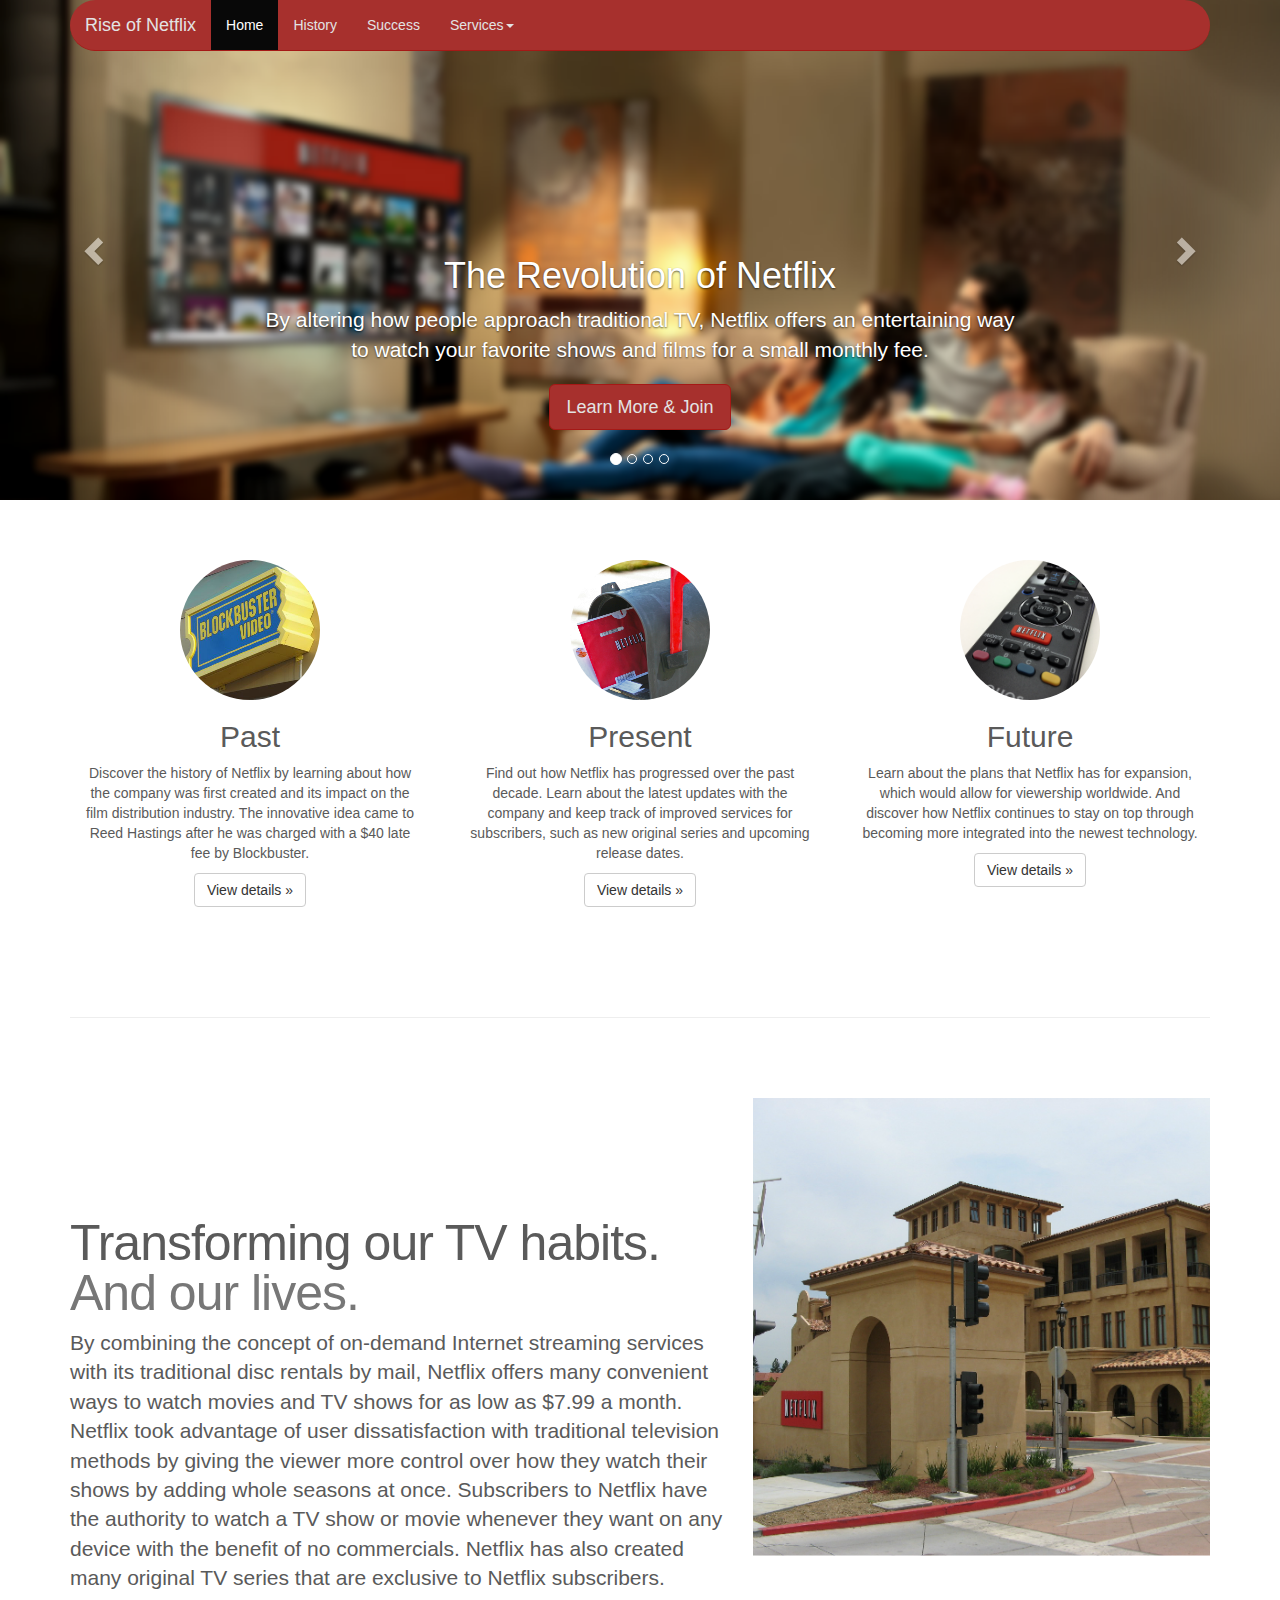
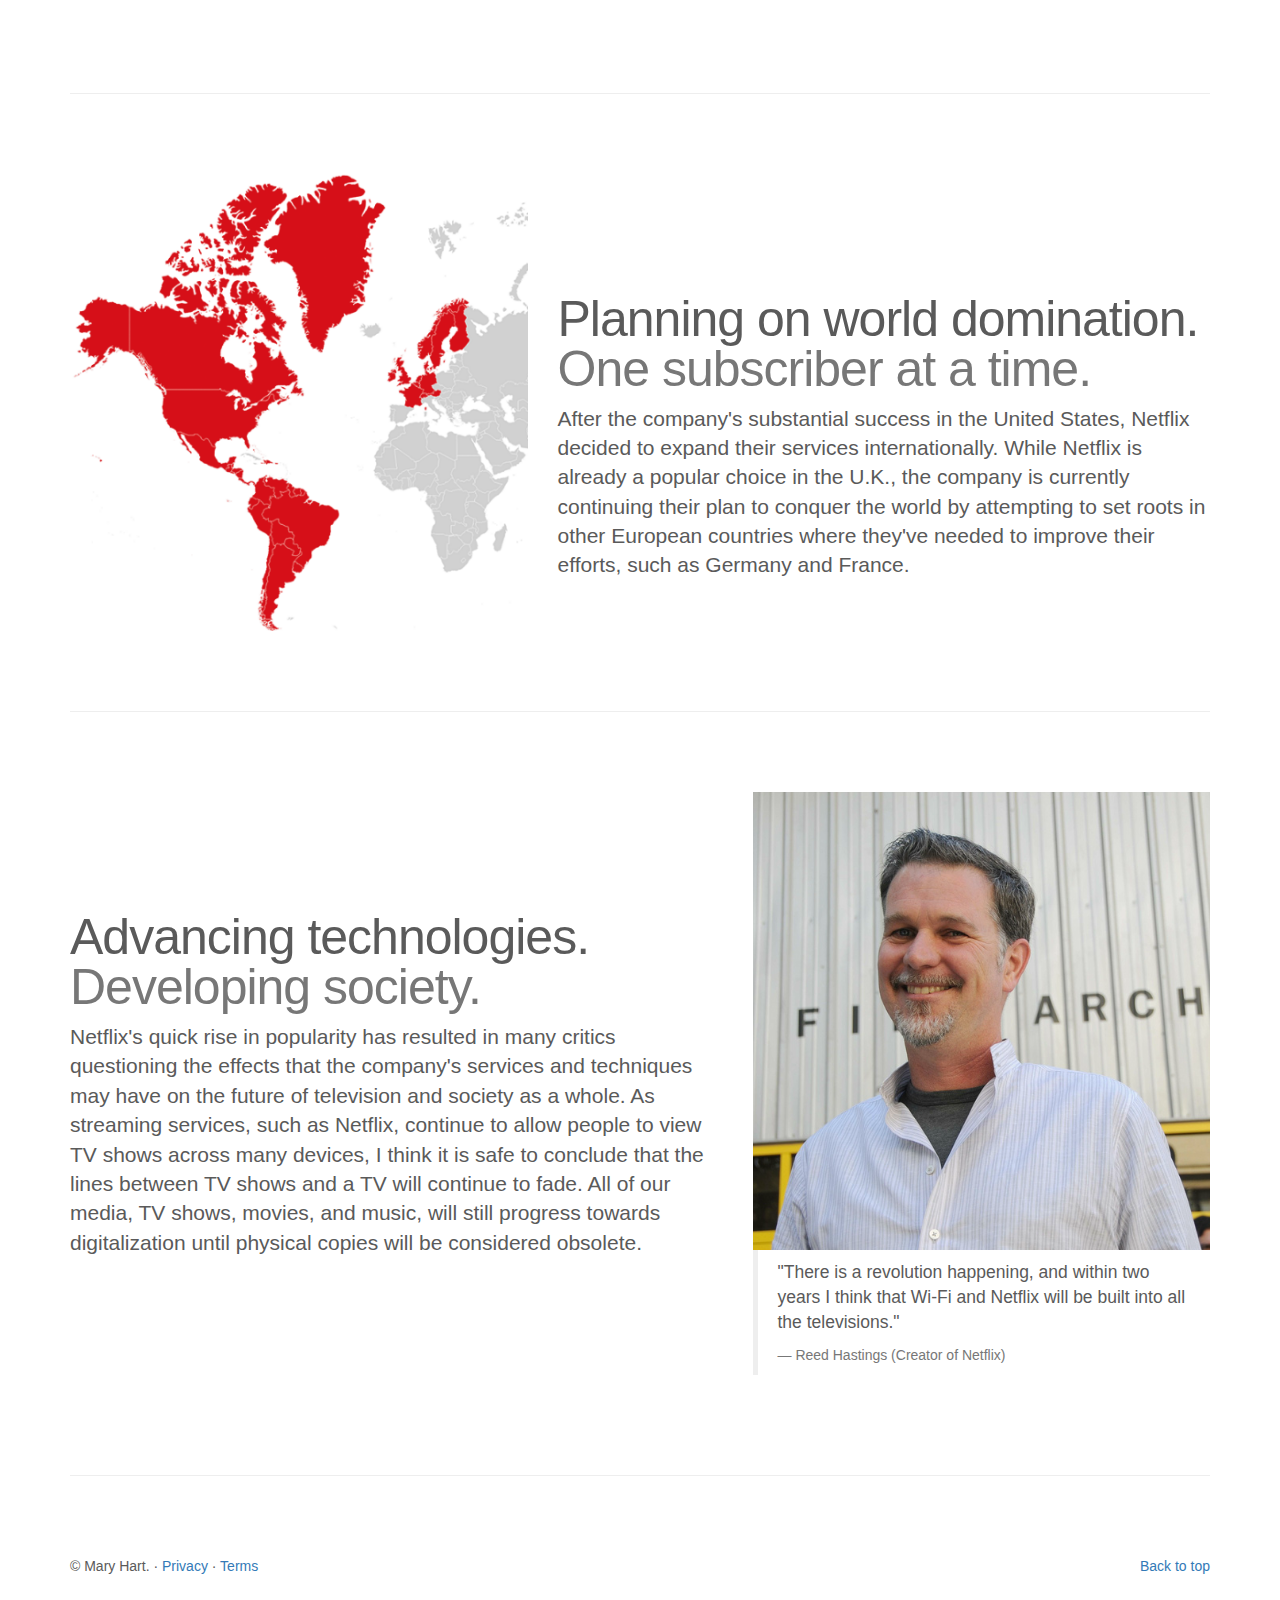
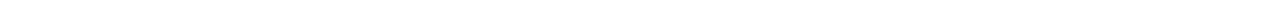
<file: portfolio/Netflix/After/index.html>
<!DOCTYPE html>
<html lang="en">
  <head>
    <meta charset="utf-8">
    <meta http-equiv="X-UA-Compatible" content="IE=edge">
    <meta name="viewport" content="width=device-width, initial-scale=1">
    <!-- The above 3 meta tags *must* come first in the head; any other head content must come *after* these tags -->
    <meta name="description" content="">
    <meta name="author" content="">
    <link rel="icon" href="../../favicon.ico">

    <title>Netflix: Rise to World Domination</title>

    <!-- Bootstrap core CSS -->
    <link href="css/bootstrap.min.css" rel="stylesheet">

    <!-- HTML5 shim and Respond.js for IE8 support of HTML5 elements and media queries -->
    <!--[if lt IE 9]>
      <script src="https://oss.maxcdn.com/html5shiv/3.7.2/html5shiv.min.js"></script>
      <script src="https://oss.maxcdn.com/respond/1.4.2/respond.min.js"></script>
    <![endif]-->

    <!-- Custom styles for this template -->
    <link href="css/carousel.css" rel="stylesheet">
    <style>
      .navbar-inverse {
        background-color: #A7302D;
        border-color: #A51916;
      }
      .navbar-inverse .navbar-brand {
       color: #E3E3E3;
      }
      .navbar-inverse .navbar-nav>li>a {
        color: #E3E3E3;
      }
      @media (min-width: 768px){
        .navbar-wrapper .navbar {
        border-radius: 30px;
        }
        .navbar-wrapper {
          margin-top: 0px;
        }
      }
      .carousel-inner > .item > img {
        height: auto;
      }
      @media (max-width: 922px){
        .carousel {
          height: 400px;
          margin-bottom: 60px;
        }
        .carousel .item {
         height: 400px;
        background-color: #fff;
        }
      }
      @media (max-width: 742px){
        .carousel-inner > .item > img {
        height: 400px;
        max-width:719px;
        }
      }
      .btn-primary {
        color: #E3E3E3;
        background-color: #A7302D;
        border-color: #A51916;
      }
      .btn-primary:hover{
        color: #FFF;
        background-color: #A7302D;
        border-color: #A51916; 
      }
    </style>
  </head>
<!-- NAVBAR
================================================== -->
  <body>
    <div class="navbar-wrapper">
      <div class="container">

        <nav class="navbar navbar-inverse navbar-static-top">
          <div class="container">
            <div class="navbar-header">
              <button type="button" class="navbar-toggle collapsed" data-toggle="collapse" data-target="#navbar" aria-expanded="false" aria-controls="navbar">
                <span class="sr-only">Toggle navigation</span>
                <span class="icon-bar"></span>
                <span class="icon-bar"></span>
                <span class="icon-bar"></span>
              </button>
              <a class="navbar-brand" href="#">Rise of Netflix</a>
            </div>
            <div id="navbar" class="navbar-collapse collapse">
              <ul class="nav navbar-nav">
                <li class="active"><a href="#">Home</a></li>
                <li><a href="#about">History</a></li>
                <li><a href="#contact">Success</a></li>
                <li class="dropdown">
                  <a href="#" class="dropdown-toggle" data-toggle="dropdown" role="button" aria-expanded="false">Services<span class="caret"></span></a>
                  <ul class="dropdown-menu" role="menu">
                    <li><a href="#">Disk Rentals by Mail</a></li>
                    <li><a href="#">On-Demand Internet Streaming</a></li>
                    <li class="divider"></li>
                    <li class="dropdown-header">Learn More</li>
                    <li><a href="#">Netflix Homepage</a></li>
                  </ul>
                </li>
              </ul>
            </div>
          </div>
        </nav>

      </div>
    </div>


    <!-- Carousel
    ================================================== -->
    <div id="myCarousel" class="carousel slide" data-ride="carousel">
      <!-- Indicators -->
      <ol class="carousel-indicators">
        <li data-target="#myCarousel" data-slide-to="0" class="active"></li>
        <li data-target="#myCarousel" data-slide-to="1"></li>
        <li data-target="#myCarousel" data-slide-to="2"></li>
        <li data-target="#myCarousel" data-slide-to="3"></li>
      </ol>
      <div class="carousel-inner" role="listbox">
        <div class="item active">
          <img class="first-slide" src="images/slide1.png" alt="First slide">
          <div class="container">
            <div class="carousel-caption">
              <h1>The Revolution of Netflix</h1>
              <p>By altering how people approach traditional TV, Netflix offers an entertaining way to watch your favorite shows and films for a small monthly fee.</p>
              <p><a class="btn btn-lg btn-primary" href="#" role="button">Learn More & Join</a></p>
            </div>
          </div>
        </div>
        <div class="item">
          <img class="second-slide" src="images/slide2.png" alt="Second slide">
          <div class="container">
            <div class="carousel-caption">
              <h1>A Convenient Way to Watch</h1>
              <p>By offering various methods such as instant streaming and mail services, Netflix is a convenient way to watch the latest TV shows and films.</p>
              <p><a class="btn btn-lg btn-primary" href="#" role="button">Learn About Services</a></p>
            </div>
          </div>
        </div>
        <div class="item">
          <img class="third-slide" src="images/slide3.png" alt="Third slide">
          <div class="container">
            <div class="carousel-caption">
              <h1>A Wide Variety of Options</h1>
              <p>Netflix consistently offers a wide selection of original series, documentaries, and feature films for the enjoyment of its subscribers.</p>
              <p><a class="btn btn-lg btn-primary" href="#" role="button">Browse Original Series</a></p>
            </div>
          </div>
        </div>
        <div class="item">
          <img class="second-slide" src="images/slide4.png" alt="Fourth slide">
          <div class="container">
            <div class="carousel-caption">
              <h1>Improves Quality Time</h1>
              <p>By offering a casual and stress-free method for entertainment, Netflix is a perfect way to spend quality time with friends and family.</p>
              <p><a class="btn btn-lg btn-primary" href="#" role="button">View Details</a></p>
            </div>
          </div>
        </div>
      </div>
      <a class="left carousel-control" href="#myCarousel" role="button" data-slide="prev">
        <span class="glyphicon glyphicon-chevron-left" aria-hidden="true"></span>
        <span class="sr-only">Previous</span>
      </a>
      <a class="right carousel-control" href="#myCarousel" role="button" data-slide="next">
        <span class="glyphicon glyphicon-chevron-right" aria-hidden="true"></span>
        <span class="sr-only">Next</span>
      </a>
    </div><!-- /.carousel -->


    <!-- Marketing messaging and featurettes
    ================================================== -->
    <!-- Wrap the rest of the page in another container to center all the content. -->

    <div class="container marketing">

      <!-- Three columns of text below the carousel -->
      <div class="row">
        <div class="col-lg-4">
          <img class="img-circle" src="images/past.png" alt="Generic placeholder image" width="140" height="140">
          <h2>Past</h2>
          <p>Discover the history of Netflix by learning about how the company was first created and its impact on the film distribution industry. The innovative idea came to Reed Hastings after he was charged with a $40 late fee by Blockbuster.</p>
          <p><a class="btn btn-default" href="#" role="button">View details &raquo;</a></p>
        </div><!-- /.col-lg-4 -->
        <div class="col-lg-4">
          <img class="img-circle" src="images/present.png" alt="Generic placeholder image" width="140" height="140">
          <h2>Present</h2>
          <p>Find out how Netflix has progressed over the past decade. Learn about the latest updates with the company and keep track of improved services for subscribers, such as new original series and upcoming release dates.</p>
          <p><a class="btn btn-default" href="#" role="button">View details &raquo;</a></p>
        </div><!-- /.col-lg-4 -->
        <div class="col-lg-4">
          <img class="img-circle" src="images/future.png" alt="Generic placeholder image" width="140" height="140">
          <h2>Future</h2>
          <p>Learn about the plans that Netflix has for expansion, which would allow for viewership worldwide. And discover how Netflix continues to stay on top through becoming more integrated into the newest technology.</p>
          <p><a class="btn btn-default" href="#" role="button">View details &raquo;</a></p>
        </div><!-- /.col-lg-4 -->
      </div><!-- /.row -->


      <!-- START THE FEATURETTES -->

      <hr class="featurette-divider">

      <div class="row featurette">
        <div class="col-md-7">
          <h2 class="featurette-heading">Transforming our TV habits.<span class="text-muted"> And our lives.</span></h2>
          <p class="lead">By combining the concept of on-demand Internet streaming services with its traditional disc rentals by mail, Netflix offers many convenient ways to watch movies and TV shows for as low as $7.99 a month. Netflix took advantage of user dissatisfaction with traditional television methods by giving the viewer more control over how they watch their shows by adding whole seasons at once. Subscribers to Netflix have the authority to watch a TV show or movie whenever they want on any device with the benefit of no commercials. Netflix has also created many original TV series that are exclusive to Netflix subscribers.</p>
        </div>
        <div class="col-md-5">
          <img class="featurette-image img-responsive center-block" src="images/overview.png" alt="Generic placeholder image">
        </div>
      </div>

      <hr class="featurette-divider">

      <div class="row featurette">
        <div class="col-md-7 col-md-push-5">
          <h2 class="featurette-heading">Planning on world domination.<span class="text-muted"> One subscriber at a time.</span></h2>
          <p class="lead">After the company's substantial success in the United States, Netflix decided to expand their services internationally. While Netflix is already a popular choice in the U.K., the company is currently continuing their plan to conquer the world by attempting to set roots in other European countries where they've needed to improve their efforts, such as Germany and France.</p>
        </div>
        <div class="col-md-5 col-md-pull-7">
          <img class="featurette-image img-responsive center-block" src="images/growth.png" alt="Generic placeholder image">
        </div>
      </div>

      <hr class="featurette-divider">

      <div class="row featurette">
        <div class="col-md-7">
          <h2 class="featurette-heading">Advancing technologies.<span class="text-muted"> Developing society.</span></h2>
          <p class="lead">Netflix's quick rise in popularity has resulted in many critics questioning the effects that the company's services and techniques may have on the future of television and society as a whole. As streaming services, such as Netflix, continue to allow people to view TV shows across many devices, I think it is safe to conclude that the lines between TV shows and a TV will continue to fade. All of our media, TV shows, movies, and music, will still progress towards digitalization until physical copies will be considered obsolete.</p>
        </div>
        <div class="col-md-5">
          <img class="featurette-image img-responsive center-block" src="images/founder2.png" alt="Generic placeholder image">
          <blockquote>
            <p>"There is a revolution happening, and within two years I think that Wi-Fi and Netflix will be built into all the televisions."</p>
            <footer>Reed Hastings (Creator of Netflix)</footer>
          </blockquote>
        </div>
      </div>

      <hr class="featurette-divider">

      <!-- /END THE FEATURETTES -->


      <!-- FOOTER -->
      <footer>
        <p class="pull-right"><a href="#">Back to top</a></p>
        <p>&copy; Mary Hart. &middot; <a href="#">Privacy</a> &middot; <a href="#">Terms</a></p>
      </footer>

    </div><!-- /.container -->


    <!-- Bootstrap core JavaScript
    ================================================== -->
    <!-- Placed at the end of the document so the pages load faster -->
    <script src="https://ajax.googleapis.com/ajax/libs/jquery/1.11.2/jquery.min.js"></script>
    <script src="js/bootstrap.min.js"></script>
    <!-- Just to make our placeholder images work. Don't actually copy the next line! -->
    <script src="js/vendor/holder.js"></script>
    <!-- IE10 viewport hack for Surface/desktop Windows 8 bug -->
    <script src="js/ie10-viewport-bug-workaround.js"></script>
  </body>
</html>
</file>
<file: portfolio/Netflix/After/css/carousel.css>
/* GLOBAL STYLES
-------------------------------------------------- */
/* Padding below the footer and lighter body text */

body {
  padding-bottom: 40px;
  color: #5a5a5a;
}


/* CUSTOMIZE THE NAVBAR
-------------------------------------------------- */

/* Special class on .container surrounding .navbar, used for positioning it into place. */
.navbar-wrapper {
  position: absolute;
  top: 0;
  right: 0;
  left: 0;
  z-index: 20;
}

/* Flip around the padding for proper display in narrow viewports */
.navbar-wrapper > .container {
  padding-right: 0;
  padding-left: 0;
}
.navbar-wrapper .navbar {
  padding-right: 15px;
  padding-left: 15px;
}
.navbar-wrapper .navbar .container {
  width: auto;
}


/* CUSTOMIZE THE CAROUSEL
-------------------------------------------------- */

/* Carousel base class */
.carousel {
  height: 500px;
  margin-bottom: 60px;
}
/* Since positioning the image, we need to help out the caption */
.carousel-caption {
  z-index: 10;
}

/* Declare heights because of positioning of img element */
.carousel .item {
  height: 500px;
  background-color: #777;
}
.carousel-inner > .item > img {
  position: absolute;
  top: 0;
  left: 0;
  min-width: 100%;
  height: 500px;
}


/* MARKETING CONTENT
-------------------------------------------------- */

/* Center align the text within the three columns below the carousel */
.marketing .col-lg-4 {
  margin-bottom: 20px;
  text-align: center;
}
.marketing h2 {
  font-weight: normal;
}
.marketing .col-lg-4 p {
  margin-right: 10px;
  margin-left: 10px;
}


/* Featurettes
------------------------- */

.featurette-divider {
  margin: 80px 0; /* Space out the Bootstrap <hr> more */
}

/* Thin out the marketing headings */
.featurette-heading {
  font-weight: 300;
  line-height: 1;
  letter-spacing: -1px;
}


/* RESPONSIVE CSS
-------------------------------------------------- */

@media (min-width: 768px) {
  /* Navbar positioning foo */
  .navbar-wrapper {
    margin-top: 20px;
  }
  .navbar-wrapper .container {
    padding-right: 15px;
    padding-left: 15px;
  }
  .navbar-wrapper .navbar {
    padding-right: 0;
    padding-left: 0;
  }

  /* The navbar becomes detached from the top, so we round the corners */
  .navbar-wrapper .navbar {
    border-radius: 4px;
  }

  /* Bump up size of carousel content */
  .carousel-caption p {
    margin-bottom: 20px;
    font-size: 21px;
    line-height: 1.4;
  }

  .featurette-heading {
    font-size: 50px;
  }
}

@media (min-width: 992px) {
  .featurette-heading {
    margin-top: 120px;
  }
}
</file>
